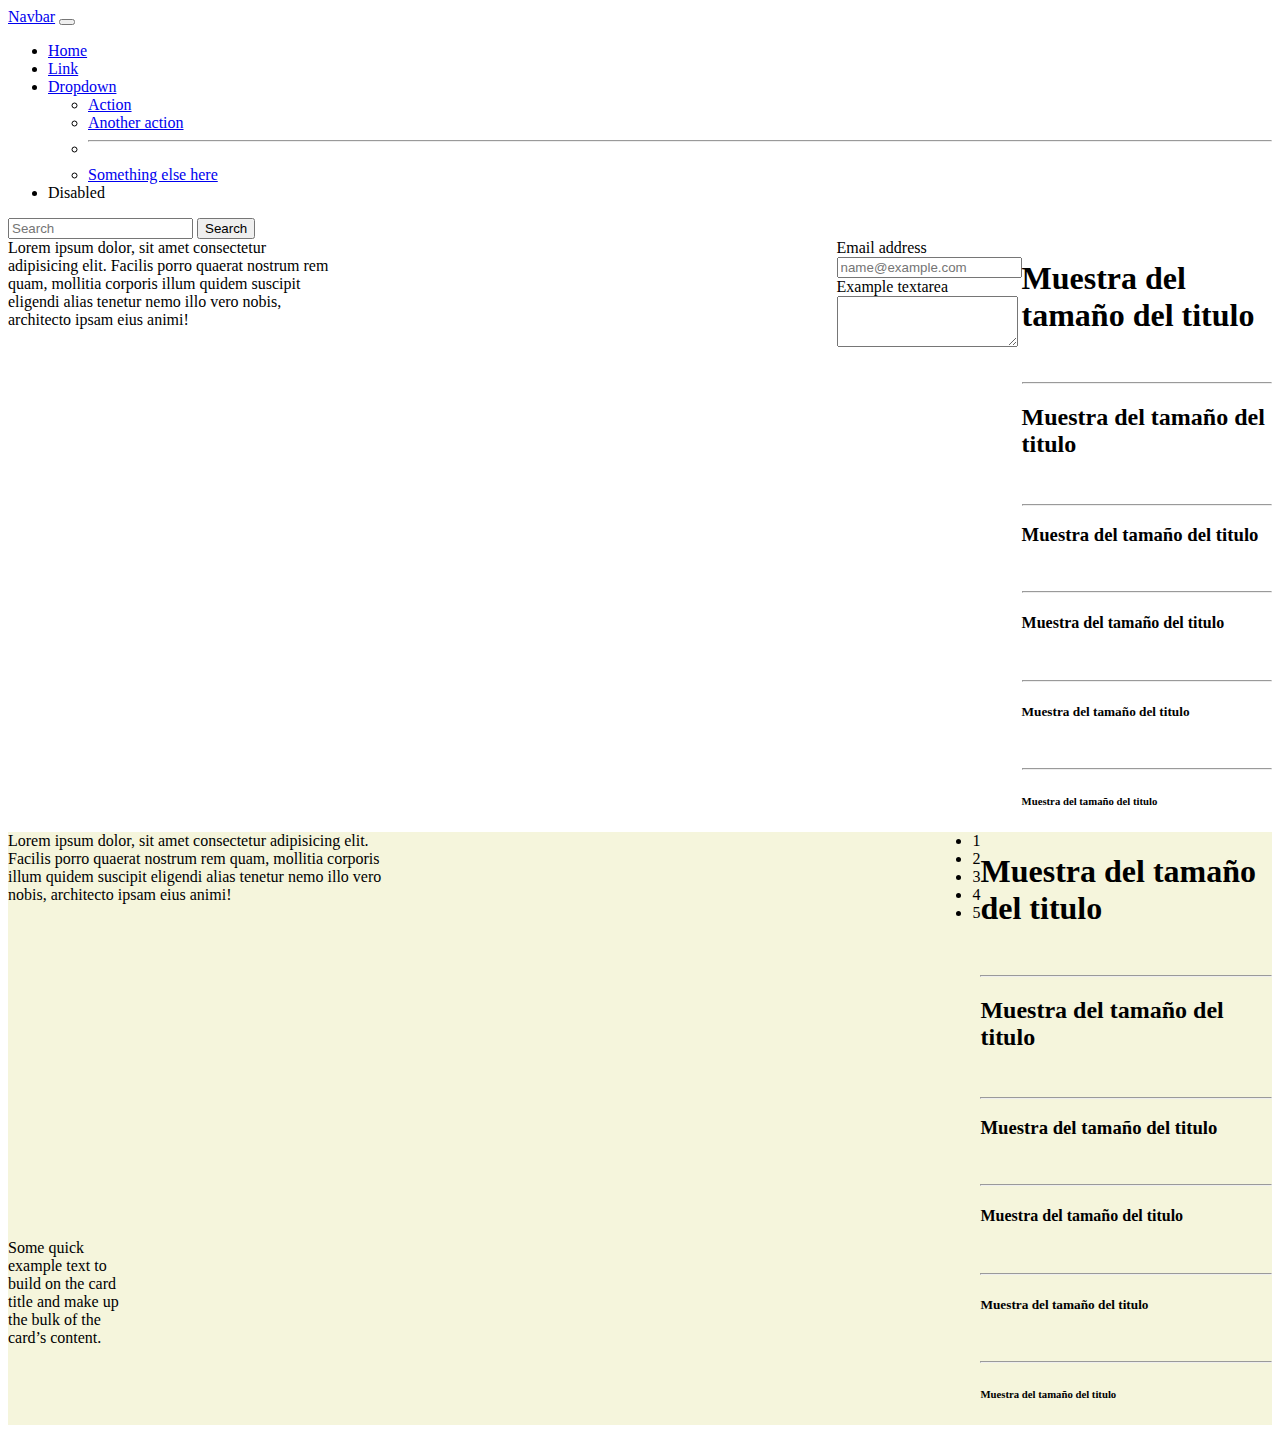
<file: index.html>
<!DOCTYPE html>
<html lang="es">

<head>
    <meta charset="UTF-8">
    <meta name="viewport" content="width=device-width, initial-scale=1.0">
    <title>test</title>
    <link href="https://cdn.jsdelivr.net/npm/bootstrap@5.3.7/dist/css/bootstrap.min.css" rel="stylesheet"
        integrity="sha384-LN+7fdVzj6u52u30Kp6M/trliBMCMKTyK833zpbD+pXdCLuTusPj697FH4R/5mcr" crossorigin="anonymous">
    <link rel="stylesheet" href="styles.css">

</head>

<body>
    <script src="https://cdn.jsdelivr.net/npm/bootstrap@5.3.7/dist/js/bootstrap.bundle.min.js"
        integrity="sha384-ndDqU0Gzau9qJ1lfW4pNLlhNTkCfHzAVBReH9diLvGRem5+R9g2FzA8ZGN954O5Q"
        crossorigin="anonymous"></script>

    <header>
        <nav class="navbar navbar-expand-lg bg-body-tertiary">
            <div class="container-fluid">
                <a class="navbar-brand" href="#">Navbar</a>
                <button class="navbar-toggler" type="button" data-bs-toggle="collapse"
                    data-bs-target="#navbarSupportedContent" aria-controls="navbarSupportedContent"
                    aria-expanded="false" aria-label="Toggle navigation">
                    <span class="navbar-toggler-icon"></span>
                </button>
                <div class="collapse navbar-collapse" id="navbarSupportedContent">
                    <ul class="navbar-nav me-auto mb-2 mb-lg-0">
                        <li class="nav-item">
                            <a class="nav-link active" aria-current="page" href="#">Home</a>
                        </li>
                        <li class="nav-item">
                            <a class="nav-link" href="#">Link</a>
                        </li>
                        <li class="nav-item dropdown">
                            <a class="nav-link dropdown-toggle" href="#" role="button" data-bs-toggle="dropdown"
                                aria-expanded="false">
                                Dropdown
                            </a>
                            <ul class="dropdown-menu">
                                <li><a class="dropdown-item" href="#">Action</a></li>
                                <li><a class="dropdown-item" href="#">Another action</a></li>
                                <li>
                                    <hr class="dropdown-divider">
                                </li>
                                <li><a class="dropdown-item" href="#">Something else here</a></li>
                            </ul>
                        </li>
                        <li class="nav-item">
                            <a class="nav-link disabled" aria-disabled="true">Disabled</a>
                        </li>
                    </ul>
                    <form class="d-flex" role="search">
                        <input class="form-control me-2" type="search" placeholder="Search" aria-label="Search" />
                        <button class="btn btn-outline-success" type="submit">Search</button>
                    </form>
                </div>
            </div>
        </nav>
    </header>
    <section>
        <div class="espacio">
            <div>
                <p>Lorem ipsum dolor, sit amet consectetur adipisicing elit. Facilis porro quaerat nostrum rem quam,
                    mollitia corporis illum quidem suscipit eligendi alias tenetur nemo illo vero nobis, architecto
                    ipsam eius animi!</p>
            </div>
             <div>
        <div class="mb-3">
            <label for="exampleFormControlInput1" class="form-label">Email address</label>
            <input type="email" class="form-control" id="exampleFormControlInput1" placeholder="name@example.com">
        </div>
        <div class="mb-3">
            <label for="exampleFormControlTextarea1" class="form-label">Example textarea</label>
            <textarea class="form-control" id="exampleFormControlTextarea1" rows="3"></textarea>
        </div>
    </div>
            <div>
                <h1>Muestra del tamaño del titulo</h1>
                <br>
                <hr>
                <h2>Muestra del tamaño del titulo</h2>
                <br>
                <hr>
                <h3>Muestra del tamaño del titulo</h3>
                <br>
                <hr>
                <h4>Muestra del tamaño del titulo</h4>
                <br>
                <hr>
                <h5>Muestra del tamaño del titulo</h5>
                <br>
                <hr>
                <h6>Muestra del tamaño del titulo</h6>
            </div>

        </div>
    </section>
    <section class="color">
        <div class="espacio">
            <div>
                <p>Lorem ipsum dolor, sit amet consectetur adipisicing elit. Facilis porro quaerat nostrum rem quam,
                    mollitia corporis illum quidem suscipit eligendi alias tenetur nemo illo vero nobis, architecto
                    ipsam eius animi!</p>
                    <div class="card" style="width: 18rem;">
  <iframe width="560" height="315" src="https://www.youtube.com/embed/jlZ8BMqHowk?si=0RRiaPFMM8_PgCZO" title="YouTube video player" frameborder="0" allow="accelerometer; autoplay; clipboard-write; encrypted-media; gyroscope; picture-in-picture; web-share" referrerpolicy="strict-origin-when-cross-origin" allowfullscreen></iframe>
  <div class="card-body">
    <p class="card-text">Some quick example text to build on the card title and make up the bulk of the card’s content.</p>
  </div>
</div>
                    
            </div>
            <div>
                <li>1</li>
                <li>2</li>
                <li>3</li>
                <li>4</li>
                <li>5</li>
            </div>
            <div>
                <h1>Muestra del tamaño del titulo</h1>
                <br>
                <hr>
                <h2>Muestra del tamaño del titulo</h2>
                <br>
                <hr>
                <h3>Muestra del tamaño del titulo</h3>
                <br>
                <hr>
                <h4>Muestra del tamaño del titulo</h4>
                <br>
                <hr>
                <h5>Muestra del tamaño del titulo</h5>
                <br>
                <hr>
                <h6>Muestra del tamaño del titulo</h6>
            </div>

        </div>
    </section>
   
</body>

</html>
</file>
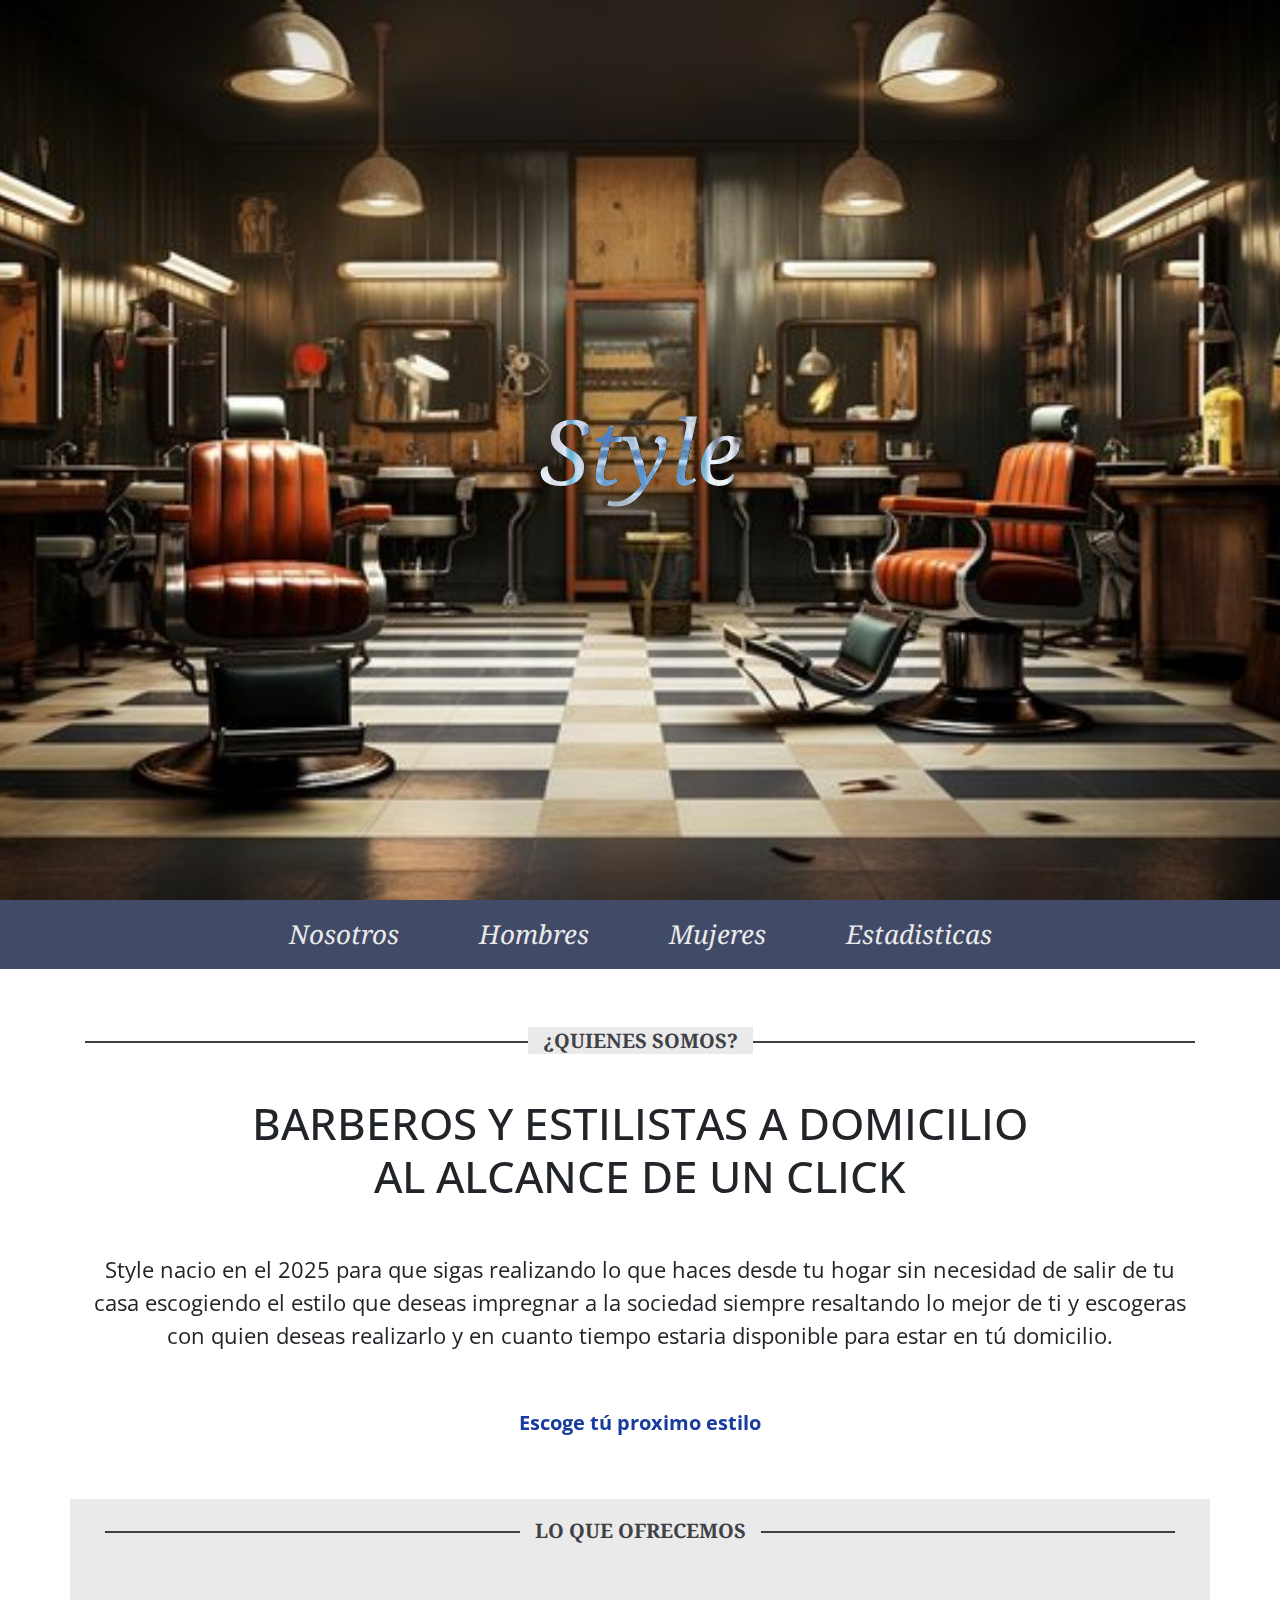
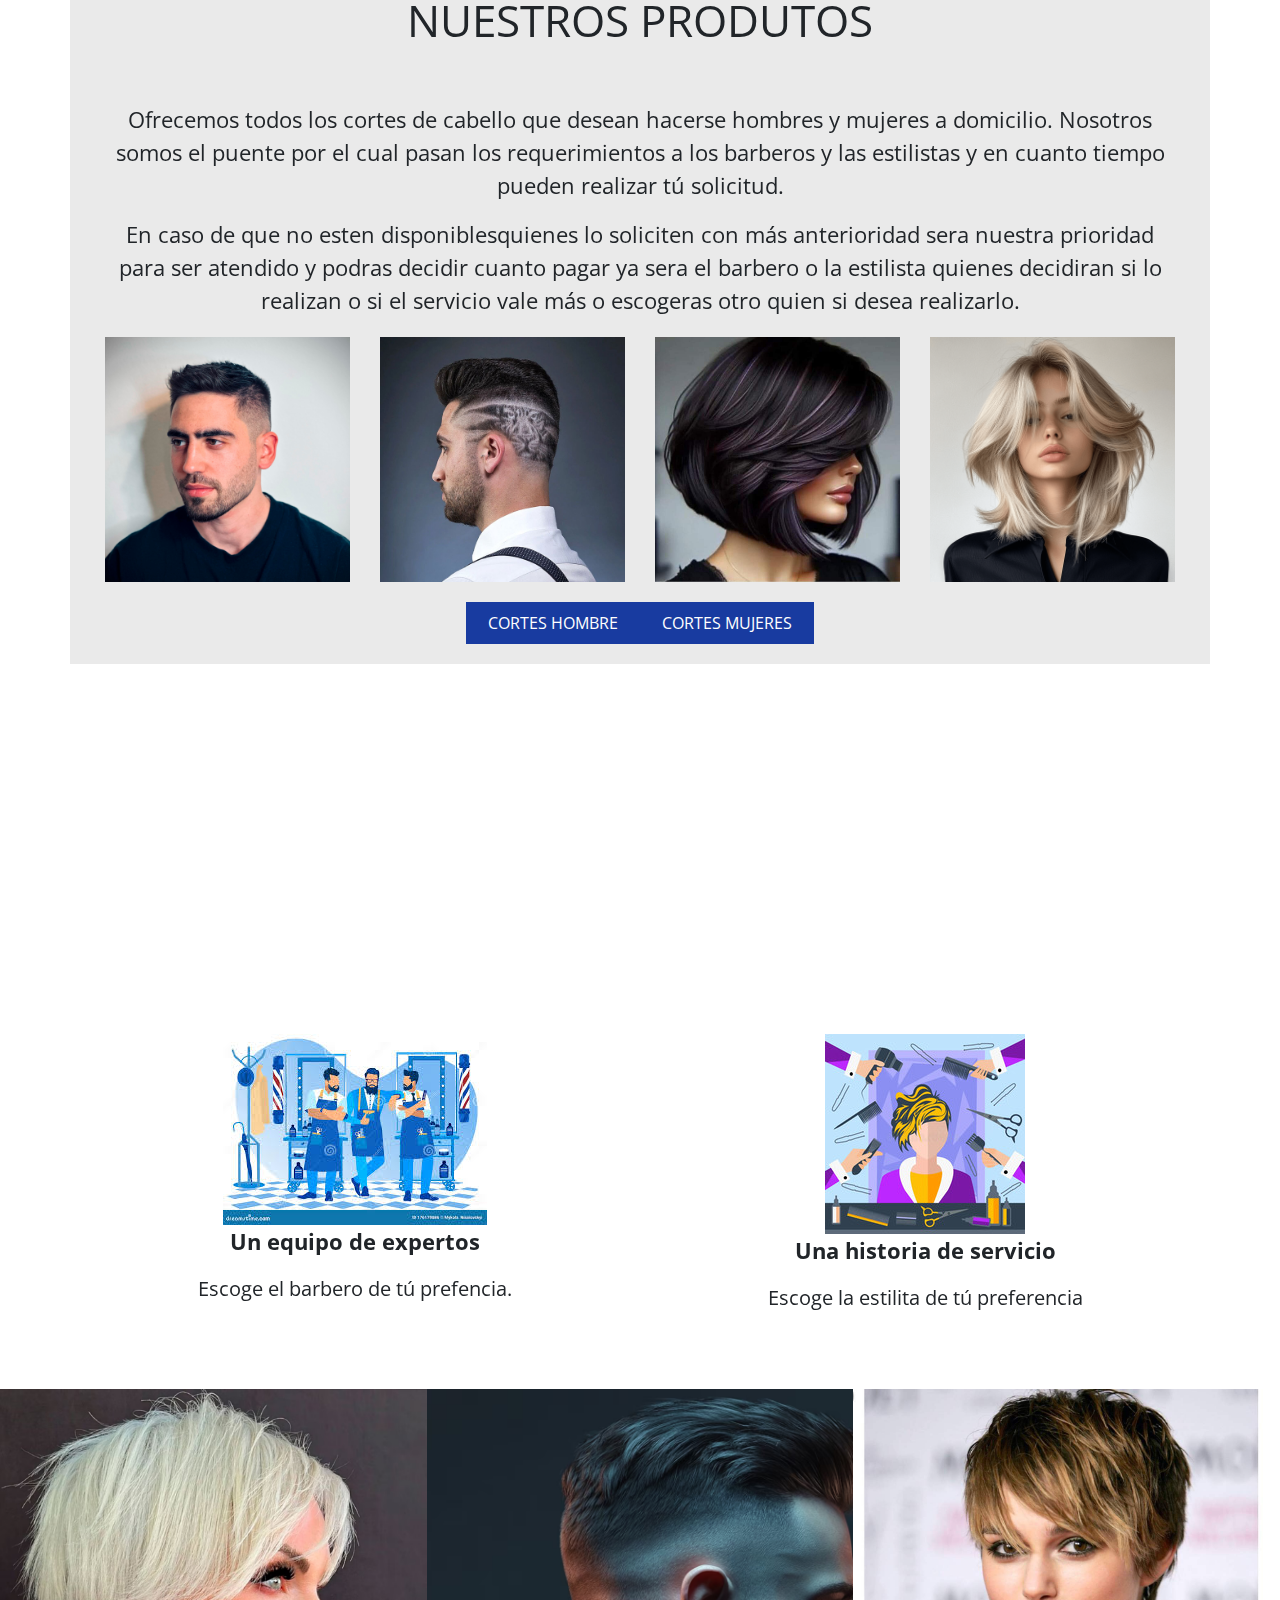
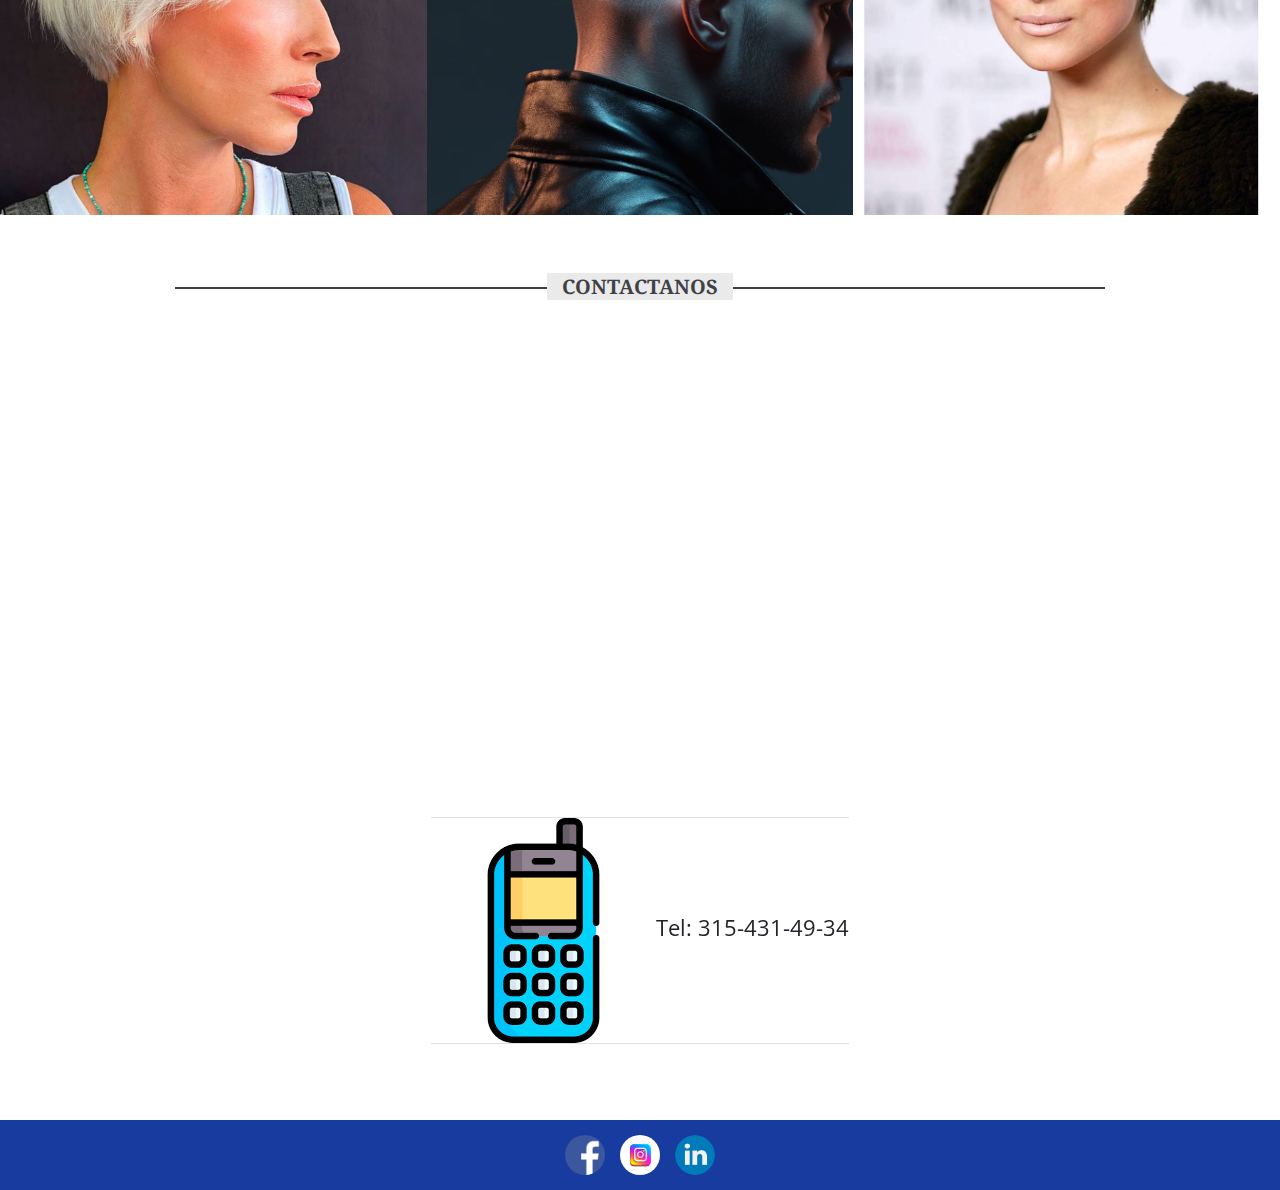
<file: pagina-web-main/index.html>
<!DOCTYPE html>
<html lang="en">
<head>
	<meta charset="UTF-8">
	<meta name="viewport" content="width=device-width, initial-scale=1.0">
	<meta http-equiv="X-UA-Compatible" content="ie=edge">
	<title>Style</title>
	<link rel="stylesheet" href="https://stackpath.bootstrapcdn.com/bootstrap/4.3.1/css/bootstrap.min.css">
	<link href="https://fonts.googleapis.com/css?family=Noto+Serif:400,700,700i|Open+Sans:400,700&display=swap" rel="stylesheet"> 
	<link rel="stylesheet" href="css/estilos.css">
</head>
<body>
	<div class="contenido-header">
		<div class="fondo" id="fondo">
			<h1 class="texto">Style</h1>
		</div>
	</div>

	<nav class="menu">
		<a href="index.html">Nosotros</a>
		<a href="hombres.html">Hombres</a>
		<a href="mujeres.html">Mujeres</a>
        <a href="estadistica.html">Estadisticas</a>
	</nav>

	<main class="container">
		<div class="row nosotros justify-content-center">
			<div class="col-12 text-center">
				<h2 class="subtitulo"><span>¿Quienes somos?</span></h2>
				<h3 class="titulo">Barberos y estilistas a domicilio al alcance de un click</h3>
				<p>
					Style nacio en el 2025 para que sigas realizando lo que haces desde tu hogar
                    sin necesidad de salir de tu casa escogiendo el estilo que deseas impregnar a la sociedad
                    siempre resaltando lo mejor de ti y escogeras con quien deseas realizarlo y en cuanto tiempo
                    estaria disponible para estar en tú domicilio.

				</p>
				<a href="#" class="enlace">Escoge tú proximo estilo</a>
			</div>
		</div>

		<div class="row productos">
			<article class="col-12 text-center">
				<h2 class="subtitulo"><span>Lo que ofrecemos</span></h2>
				<p class="titulo">Nuestros Produtos</p>
				<p>Ofrecemos todos los cortes de cabello que desean hacerse hombres y mujeres a domicilio.
                    Nosotros somos el puente por el cual pasan los requerimientos a los barberos y las
                    estilistas y en cuanto tiempo pueden realizar tú solicitud. 
                </p>
                    <p>En caso de que no esten disponiblesquienes lo soliciten con más anterioridad sera 
                        nuestra prioridad para ser atendido y podras decidir cuanto pagar ya sera el barbero
                         o la estilista quienes decidiran si lo realizan o si el servicio vale más o escogeras
                          otro quien si desea realizarlo.
                </p>
                
			</article>

			<div class="col-12">
				<div class="row justify-content-center">
					<article class="col-6 col-lg-3 py-1">
						<figure class="producto">
							<img src="img/products/corte1.jpg" class="img-fluid" alt="">
							<figcaption class="overlay">
								<p class="overlay-texto">Corte de hombre</p>
							</figcaption>
						</figure>
					</article>

					<article class="col-6 col-lg-3 py-1">
						<figure class="producto">
							<img src="img/products/corte2.jpg" class="img-fluid" alt="">
							<figcaption class="overlay">
								<p class="overlay-texto">Corte de hombre</p>
							</figcaption>
						</figure>
					</article>

					<article class="col-6 col-lg-3 py-1">
						<figure class="producto">
							<img src="img/products/corte3.jpg" class="img-fluid" alt="">
							<figcaption class="overlay">
								<p class="overlay-texto">Corte de mujer</p>
							</figcaption>
						</figure>
					</article>

					<article class="col-6 col-lg-3 py-1">
						<figure class="producto">
							<img src="img/products/corte4.png" class="img-fluid" alt="">
							<figcaption class="overlay">
								<p class="overlay-texto">Corte de mujer</p>
							</figcaption>
						</figure>
					</article>

					<button class="d-block btn-productos">Cortes hombre</button>
                    <button class="d-block btn-productos">Cortes mujeres</button>
				</div>
			</div>
		</div>
	</main>

	<div class="separador text-center text-white">
		<p><q>Haz de tú casa tu propia barbería</q></p>
	</div>

	<div class="container">
		<div class="row acerca-de justify-content-around">
			<article class="col-10 col-sm-5">
				<figure class="text-center">
					<img src="img/icons/barberos.jpg" alt="">
					<figcaption>
						<p>
							<strong class="mb-2">Un equipo de expertos</strong>
							<div class="w-100"></div>
							Escoge el barbero de tú prefencia.
						</p>
					</figcaption>
				</figure>
			</article>

			<article class="col-10 col-sm-5">
				<figure class="text-center">
					<img src="img/icons/estilistas.jpg" alt="">
					<figcaption>
						<p>
							<strong class="mb-2">Una historia de servicio</strong>
							<div class="w-100"></div>
							Escoge la estilita de tú preferencia
						</p>
					</figcaption>
				</figure>
			</article>
		</div>
	</div>

	<div class="container-fluid px-0 galeria">
		<div class="row justify-content-center mx-0 px-0">
			<div class="col-4 px-0 mx-0">
				<img src="img/products/corte7.png" alt="">
			</div>
			<div class="col-4 px-0 mx-0">
				<img src="img/products/corte5.png" alt="">
			</div>
			<div class="col-4 px-0 mx-0">
				<img src="img/products/corte6.jpg" alt="">
			</div>
		</div>
	</div>

	<div class="container-fluid">
		<section class="contacto row justify-content-center">
			<div class="col-12 col-md-9 text-center">
				<h2 class="subtitulo"><span>Contactanos</span></h2>
			</div>

			<iframe class="col-12 col-md-9" src="https://www.google.com/maps/embed?pb=!1m18!1m12!1m3!1d210055.88677505002!2d-75.67981149641271!3d6.230009161867782!2m3!1f0!2f0!3f0!3m2!1i1024!2i768!4f13.1!3m3!1m2!1s0x8e44271d22597277%3A0xc0fe86871fc122af!2sValle%20de%20Aburr%C3%A1%2C%20Antioquia!5e0!3m2!1ses-419!2sco!4v1733184173380!5m2!1ses-419!2sco" width="600" height="450" style="border:0;" allowfullscreen="" loading="lazy" referrerpolicy="no-referrer-when-downgrade" width="100%" height="250" frameborder="0" style="border:0;" allowfullscreen=""></iframe>

			<div class="w-100 mb-4"></div>
			<div>
				<p class="border-bottom border-top">
					<img src="img/icons/cellphone.png" alt="">Tel: 315-431-49-34
				</p>
			</div>
		</section>

		<footer class="row justify-content-center redes-sociales">
			<div class="col-auto">
				<a href="https://www.facebook.com/santiago.mejiaguerra/"><img src="img/icons/facebook.png" alt=""></a>
				<a href="https://www.instagram.com/santiagomejiaguerra/"><img src="img/icons/instagram.jpg" alt=""></a>
				<a href="https://co.linkedin.com/in/santiago-mejia-guerra-56812a28"><img src="img/icons/linkeding.png" alt=""></a>
			</div>
		</footer>
	</div>

	
	<script src="js/main.js"></script>
</body>
</html>
</file>
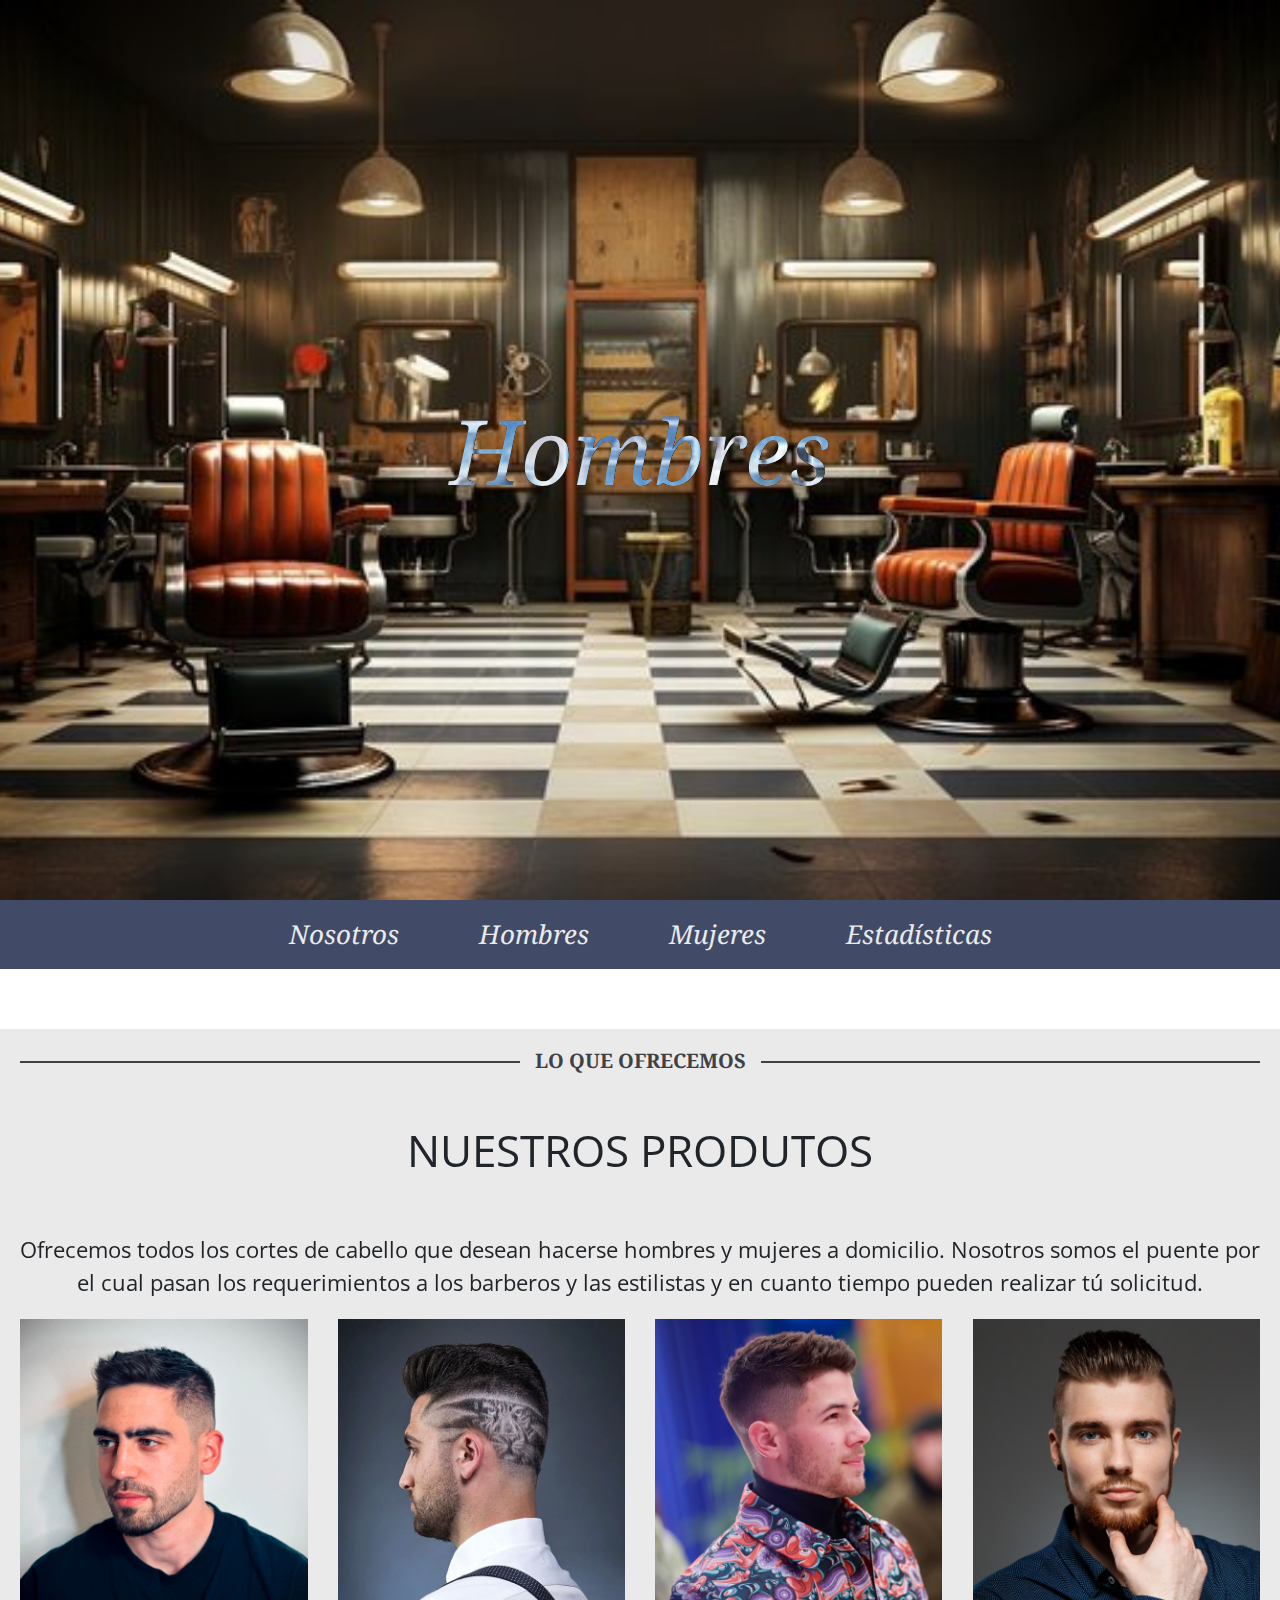
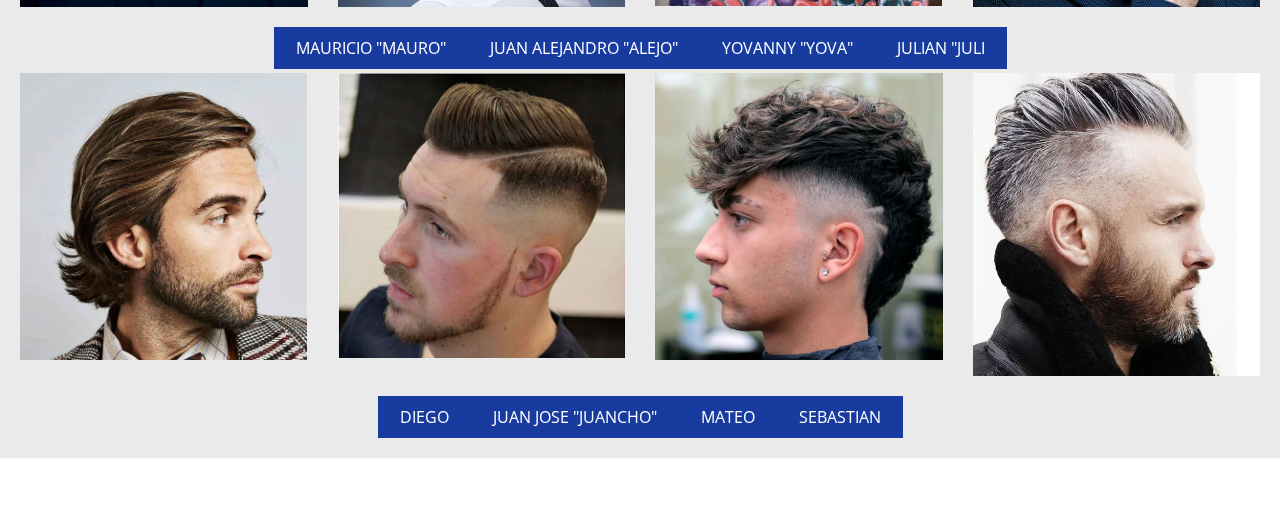
<file: pagina-web-main/hombres.html>
<!DOCTYPE html>
<html lang="en">
<head>
    <meta charset="UTF-8">
    <meta name="viewport" content="width=device-width, initial-scale=1.0">
    <title>Hombres</title>
    <link rel="stylesheet" href="https://stackpath.bootstrapcdn.com/bootstrap/4.3.1/css/bootstrap.min.css">
	<link href="https://fonts.googleapis.com/css?family=Noto+Serif:400,700,700i|Open+Sans:400,700&display=swap" rel="stylesheet"> 
	<link rel="stylesheet" href="css/estilos.css">
</head>
<body>
    <div class="contenido-header">
		<div class="fondo" id="fondo">
			<h1 class="texto">Hombres</h1>
		</div>
	</div>

	<nav class="menu">
		<a href="index.html">Nosotros</a>
		<a href="hombres.html">Hombres</a>
		<a href="mujeres.html">Mujeres</a>
        <a href="estadistica.html">Estadísticas</a>
	</nav>

		<div class="row productos">
			<article class="col-12 text-center">
				<h2 class="subtitulo"><span>Lo que ofrecemos</span></h2>
				<p class="titulo">Nuestros Produtos</p>
				<p>Ofrecemos todos los cortes de cabello que desean hacerse hombres y mujeres a domicilio.
                    Nosotros somos el puente por el cual pasan los requerimientos a los barberos y las
                    estilistas y en cuanto tiempo pueden realizar tú solicitud. 
                </p>
                                 
			</article>

			<div class="col-12">
				<div class="row justify-content-center">
					<article class="col-6 col-lg-3 py-1">
						<figure class="producto">
							<img src="img/products/corte1.jpg" class="img-fluid" alt="">
							<figcaption class="overlay">
								<p class="overlay-texto">Mauricio "Mauro"</p>
							</figcaption>
						</figure>
					</article>

					<article class="col-6 col-lg-3 py-1">
						<figure class="producto">
							<img src="img/products/corte2.jpg" class="img-fluid" alt="">
							<figcaption class="overlay">
								<p class="overlay-texto">Juan Alejandro "Alejo"</p>
							</figcaption>
						</figure>
					</article>

					<article class="col-6 col-lg-3 py-1">
						<figure class="producto">
							<img src="img/products/corte8.avif" class="img-fluid" alt="">
							<figcaption class="overlay">
								<p class="overlay-texto">Yovanny "Yova"</p>
							</figcaption>
						</figure>
					</article>

					<article class="col-6 col-lg-3 py-1">
						<figure class="producto">
							<img src="img/products/corte9.avif" class="img-fluid" alt="">
							<figcaption class="overlay">
								<p class="overlay-texto">Julian "Juli"</p>
							</figcaption>
						</figure>
					</article>

					<button class="d-block btn-productos">Mauricio "Mauro"</button>
                    <button class="d-block btn-productos">Juan Alejandro "alejo"</button>
					<button class="d-block btn-productos">Yovanny "Yova"</button>
                    <button class="d-block btn-productos">Julian "Juli</button>
				</div>
				<div class="row justify-content-center">
					<article class="col-6 col-lg-3 py-1">
						<figure class="producto">
							<img src="img/products/corte10.jpg" class="img-fluid" alt="">
							<figcaption class="overlay">
								<p class="overlay-texto">Diego</p>
							</figcaption>
						</figure>
					</article>

					<article class="col-6 col-lg-3 py-1">
						<figure class="producto">
							<img src="img/products/corte11.jpg" class="img-fluid" alt="">
							<figcaption class="overlay">
								<p class="overlay-texto">Juan Jose "Juancho"</p>
							</figcaption>
						</figure>
					</article>

					<article class="col-6 col-lg-3 py-1">
						<figure class="producto">
							<img src="img/products/corte12.webp" class="img-fluid" alt="">
							<figcaption class="overlay">
								<p class="overlay-texto">Mateo</p>
							</figcaption>
						</figure>
					</article>
					<article class="col-6 col-lg-3 py-1">
						<figure class="producto">
							<img src="img/products/corte13.webp" class="img-fluid" alt="">
							<figcaption class="overlay">
								<p class="overlay-texto">Sebastian "sebas"</p>
							</figcaption>
						</figure>
					</article>

					<button class="d-block btn-productos">Diego</button>
                    <button class="d-block btn-productos">Juan Jose "Juancho"</button>
					<button class="d-block btn-productos">Mateo</button>
                    <button class="d-block btn-productos">Sebastian</button>
				</div>
				
			</div>
			<script src="js/main.js"></script>
</body>

</html>
</file>
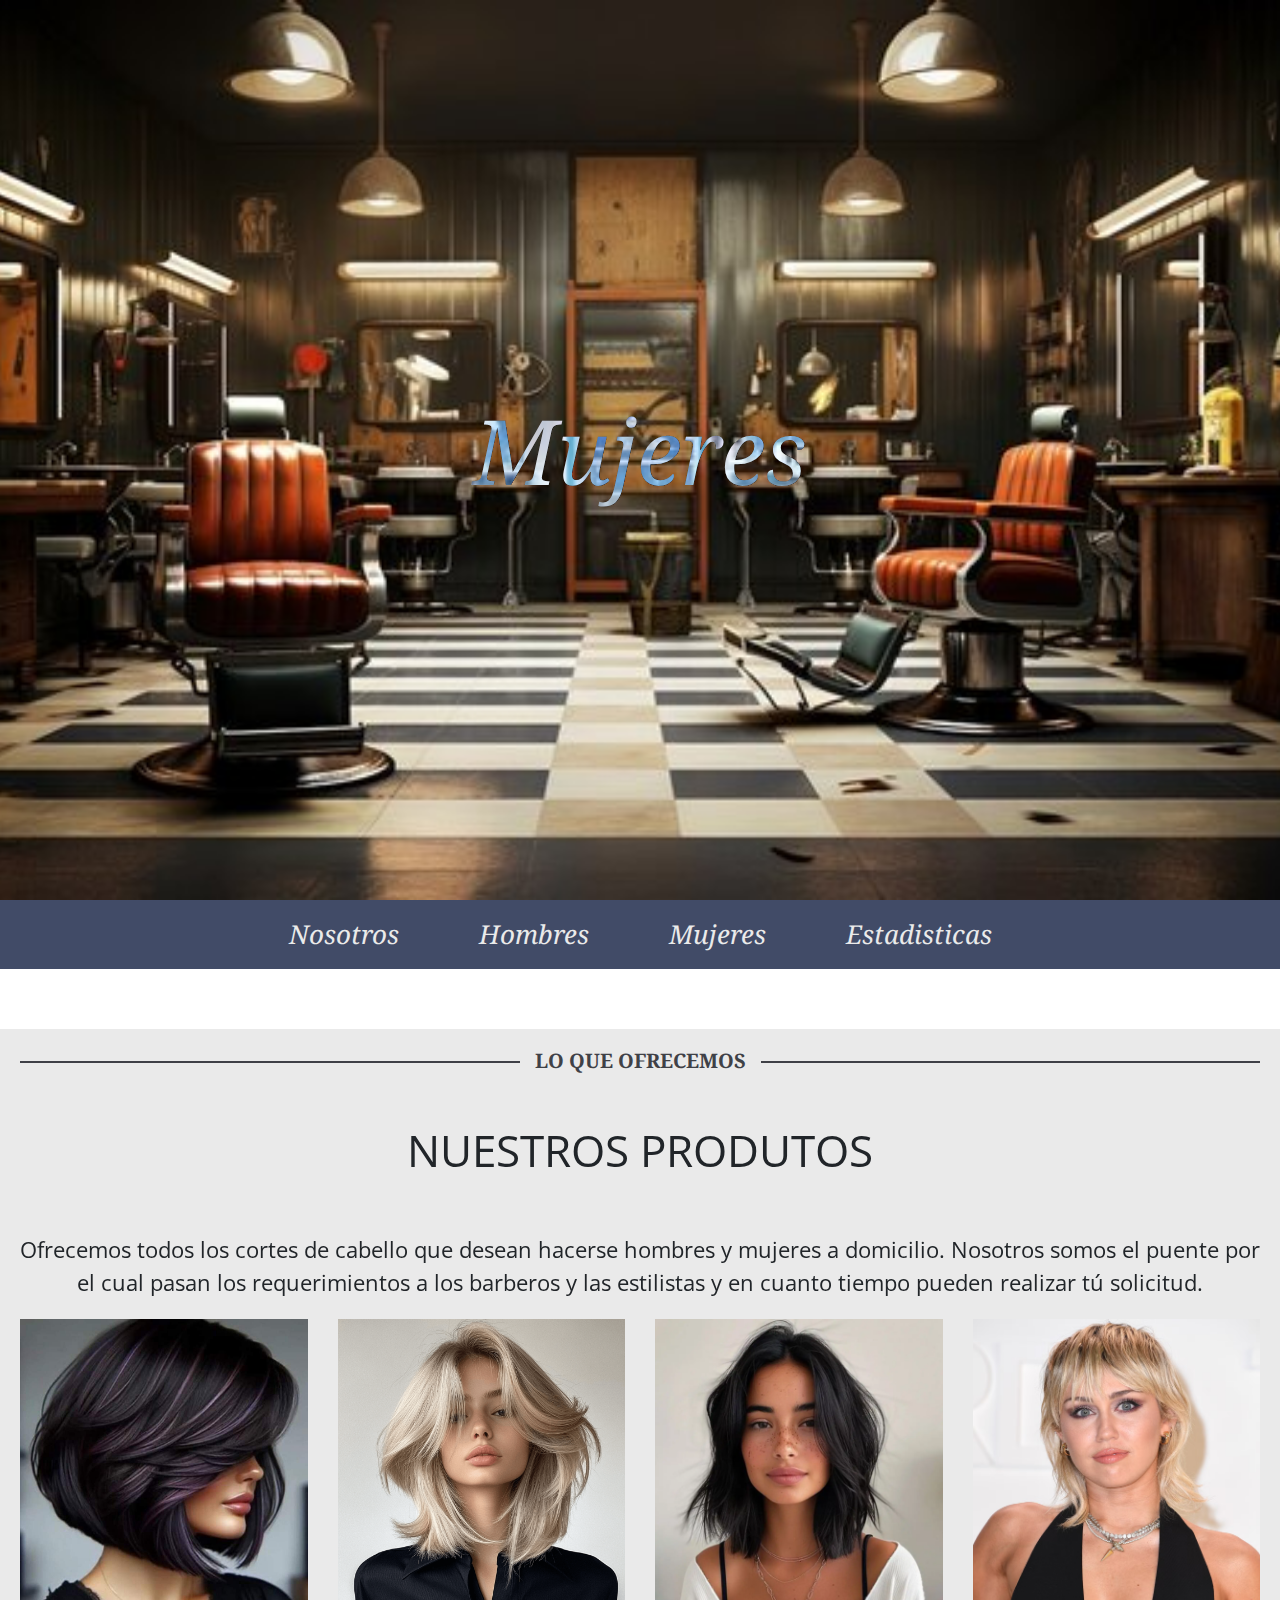
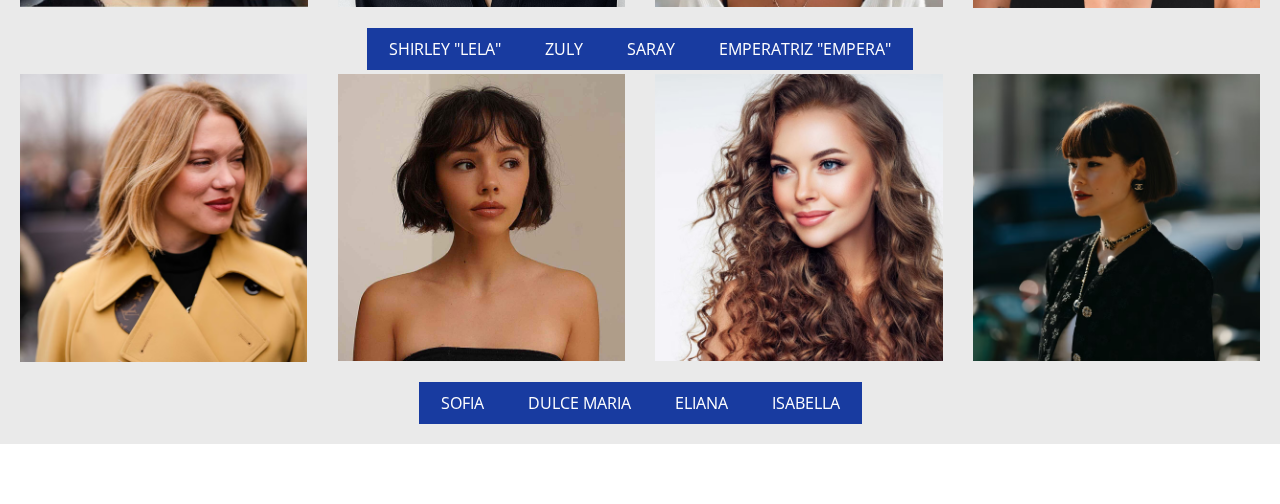
<file: pagina-web-main/mujeres.html>
<!DOCTYPE html>
<html lang="en">
<head>
    <meta charset="UTF-8">
    <meta name="viewport" content="width=device-width, initial-scale=1.0">
    <title>Mujeres</title>
    <link rel="stylesheet" href="https://stackpath.bootstrapcdn.com/bootstrap/4.3.1/css/bootstrap.min.css">
	<link href="https://fonts.googleapis.com/css?family=Noto+Serif:400,700,700i|Open+Sans:400,700&display=swap" rel="stylesheet"> 
	<link rel="stylesheet" href="css/estilos.css">
</head>
<body>
    <div class="contenido-header">
		<div class="fondo" id="fondo">
			<h1 class="texto">Mujeres</h1>
		</div>
	</div>

	<nav class="menu">
		<a href="index.html">Nosotros</a>
		<a href="hombres.html">Hombres</a>
		<a href="mujeres.html">Mujeres</a>
        <a href="estadistica.html">Estadisticas</a>
	</nav>

		<div class="row productos">
			<article class="col-12 text-center">
				<h2 class="subtitulo"><span>Lo que ofrecemos</span></h2>
				<p class="titulo">Nuestros Produtos</p>
				<p>Ofrecemos todos los cortes de cabello que desean hacerse hombres y mujeres a domicilio.
                    Nosotros somos el puente por el cual pasan los requerimientos a los barberos y las
                    estilistas y en cuanto tiempo pueden realizar tú solicitud. 
                </p>
                                 
			</article>

			<div class="col-12">
				<div class="row justify-content-center">
					<article class="col-6 col-lg-3 py-1">
						<figure class="producto">
							<img src="img/products/corte3.jpg" class="img-fluid" alt="">
							<figcaption class="overlay">
								<p class="overlay-texto">Shirley "Lela"</p>
							</figcaption>
						</figure>
					</article>

					<article class="col-6 col-lg-3 py-1">
						<figure class="producto">
							<img src="img/products/corte4.png" class="img-fluid" alt="">
							<figcaption class="overlay">
								<p class="overlay-texto">Zuly</p>
							</figcaption>
						</figure>
					</article>

					<article class="col-6 col-lg-3 py-1">
						<figure class="producto">
							<img src="img/products/corte14.webp" class="img-fluid" alt="">
							<figcaption class="overlay">
								<p class="overlay-texto">Saray</p>
							</figcaption>
						</figure>
					</article>

					<article class="col-6 col-lg-3 py-1">
						<figure class="producto">
							<img src="img/products/corte15.avif" class="img-fluid" alt="">
							<figcaption class="overlay">
								<p class="overlay-texto">Emperatriz "Empera"</p>
							</figcaption>
						</figure>
					</article>

					<button class="d-block btn-productos">Shirley "Lela"</button>
                    <button class="d-block btn-productos">Zuly</button>
					<button class="d-block btn-productos">Saray</button>
                    <button class="d-block btn-productos">Emperatriz "Empera"</button>
				</div>
				<div class="row justify-content-center">
					<article class="col-6 col-lg-3 py-1">
						<figure class="producto">
							<img src="img/products/corte16.avif" class="img-fluid" alt="">
							<figcaption class="overlay">
								<p class="overlay-texto">Sofia</p>
							</figcaption>
						</figure>
					</article>

					<article class="col-6 col-lg-3 py-1">
						<figure class="producto">
							<img src="img/products/corte17.jpg" class="img-fluid" alt="">
							<figcaption class="overlay">
								<p class="overlay-texto">Dulce Maria</p>
							</figcaption>
						</figure>
					</article>

					<article class="col-6 col-lg-3 py-1">
						<figure class="producto">
							<img src="img/products/corte18.avif" class="img-fluid" alt="">
							<figcaption class="overlay">
								<p class="overlay-texto">Eliana</p>
							</figcaption>
						</figure>
					</article>
					<article class="col-6 col-lg-3 py-1">
						<figure class="producto">
							<img src="img/products/corte19.avif" class="img-fluid" alt="">
							<figcaption class="overlay">
								<p class="overlay-texto">Isabella</p>
							</figcaption>
						</figure>
					</article>

					<button class="d-block btn-productos">Sofia</button>
                    <button class="d-block btn-productos">Dulce Maria</button>
					<button class="d-block btn-productos">Eliana</button>
                    <button class="d-block btn-productos">Isabella</button>
				</div>
				
			</div>
			<script src="js/main.js"></script>
</body>

</html>
</file>
<file: styles.css>
.espacio{
    display: flex;
}

.color{
    background-color: beige;
}

p {
    margin-top: 0;
    margin-bottom: 1rem;
    width: 40%;
}
</file>
<file: pagina-web-main/css/estilos.css>
*{
   margin:0;
   padding:0;
   box-sizing:border-box;
}
:root{
   --blue-dark:#3f4147;
   --blue-medium:#414b67;
   --blue-light:#183ba0;
   --gray-light:#eaeaea;
   --white:#f4fffd;
}
body{
   font-size:20px;
   font-family:'Open sans',sans-serif;
   

}
p{
   font-size:22px;
}
/*header*/
.contenido-header {
    width: 100%;
    height:100vh;
    background-image:url(../img/barberia.jpg);
    background-position: center;
    background-size: cover;
    background-attachment: fixed;
 }

.contenido-header .fondo {
    width: 0%;
    height: 100%;
    max-width: 100%;
    background-image: url(../img/tijeras.png);
}

.contenido-header .texto {
    width: calc(100vw - 20px);
    height: 100vh;
    font-size: 90px;
    font-weight: 400;
    font-family: 'Noto Serif', serif;
    font-style: italic;
    display: flex;
    align-items: center;
    justify-content: center;
    color: white; /* Cambié el color a blanco para mejor contraste con el fondo oscuro */
    mix-blend-mode: difference; /* Usando mix-blend-mode para resaltar el texto sin afectar el fondo */
    position: absolute; /* Posición absoluta en relación al contenedor */
    top: 50%; /* Centra verticalmente el texto */
    left: 50%; /* Centra horizontalmente el texto */
    transform: translate(-50%, -50%); /* Ajusta la posición para que el texto quede realmente centrado */
    background-color: rgba(8, 114, 79, 0);  /* Fondo transparente */
    padding: 10px; /* Establece el área de relleno en los cuatro lados de un elemento */
    border-radius: 20px;
    text-align: center;
    text-shadow: 4px 4px 8px rgba(0, 0, 0, 0.5); /* Sombra de texto para resaltar */
}



/* ------------------------- */
/* NAVBAR */
/* ------------------------- */
.menu {
    background-color: var(--blue-medium);
    width: 100%;
    position: sticky;
    top: 0;
    padding: 5px;
    z-index: 999;
    text-align: center;
    display: flex;
    justify-content: center;
    font-family: 'Noto Serif', serif;
    font-style: italic;
    margin-bottom: 60px;
}

.menu a {
    display: inline-block;
    padding: 10px 30px;
    font-size: 26px;
    background-color: var(--blue-medium);
    margin: 0 10px;
    transition: .5s ease all;
    color: var(--gray-light);
    text-decoration: none;
}

.menu a:hover {
    transform: translateY(18px);
    background-color: var(--blue-light);
}

/* ------------------------- */
/* Nosotros */
/* ------------------------- */
.nosotros {
    margin-bottom: 60px;
}

.subtitulo {
    font-size: 20px;
    color: var(--blue-dark);
    font-family: 'Noto Serif', serif;
    font-weight: 700;
    z-index: 2;
    text-transform: uppercase;
    margin-bottom: 20px;
}

.subtitulo span {
    background-color: var(--gray-light);
    padding: 0 15px;
    z-index: 99;
    position: relative;
}

.subtitulo::after {
    content: "";
    display: inline-block;
    height: 2px;
    width: 100%;
    background: var(--blue-dark);
    position: relative;
    top: -29px;
    z-index: 1;
}

.nosotros .titulo {
    width: 70%;
    font-size: 44px;
    text-transform: uppercase;
    display: inline-block;
    margin-bottom: 50px;
}

.nosotros .enlace {
    display: inline-block;
    margin-top: 40px;
    color: var(--blue-light);
    font-weight: 700;
    border-bottom: 1px solid transparent;
    transition: .3s ease all;
}

.nosotros .enlace:hover {
    text-decoration: none;
    letter-spacing: 3px;
    border-bottom: 1px solid var(--blue-light);
}

/* ------------------------- */
/* Productos */
/* ------------------------- */
.productos {
    background: var(--gray-light);
    padding: 20px;
    margin-bottom: 60px;
}

.productos .titulo {
    width: 70%;
    font-size: 44px;
    text-transform: uppercase;
    display: inline-block;
    margin-bottom: 50px;
}

.productos .producto {
    position: relative;
    width: 100%;
}

.productos .overlay {
    width: 0%;
    height: 100%;
    position: absolute;
    bottom: 0;
    left: 0;
    right: 0;
    background: var(--blue-light);
    overflow: hidden;
    transition: .5s ease;
}

.productos .producto:hover .overlay{
    width: 100%;
    opacity: .8;
}

.productos .producto .overlay-texto {
    top: 50%;
    left: 50%;
    position: absolute;
    white-space: nowrap;
    color: var(--white);
    font-size: 18px;
    transform: translate(-50%, -50%);
    overflow: hidden;
    border-top: 1px solid #fff;
    border-bottom: 1px solid #fff;
}

.productos .btn-productos {
    background-color: var(--blue-light);
    color: #fff;
    padding: 7px 20px;
    text-transform: uppercase;
    font-size: 16px;
    border: 2px solid transparent;
    transition: .3s ease;
}

.productos .btn-productos:hover {
    background-color: transparent;
    border: 2px solid var(--blue-light);
    color: var(--blue-light);
}

/* ------------------------- */
/* Separador */
/* ------------------------- */
.separador {
    width: 100%;
    height: 250px;
    background-image: url('../img/barberhop.jpg');
    background-position: center;
    background-size: cover;
    background-attachment: fixed;
    margin-bottom: 60px;
}

.separador p {
    height: 100%;
    width: 100%;
    display: flex;
    align-items: center;
    justify-content: center;
    font-size: 24px;
    font-family: 'Noto Serif', serif;
    padding: 10px;
}

/* ------------------------- */
/* Acerca de */
/* ------------------------- */
.acerca-de {
    margin-bottom: 60px;
}

/* ------------------------- */
/* Galeria */
/* ------------------------- */
.galeria {
    margin-bottom: 60px;
}

.galeria img {
    height: 100%;
    width: 100%;
    object-fit: cover;
}

.contacto {
    margin-bottom: 60px;
}

.redes-sociales {
    padding: 10px;
    background-color: var(--blue-light);
}

.redes-sociales img {
    padding: 5px;
    border-radius: 100%;
    width: 50px;
    transition: .3s ease all;
}

.redes-sociales img:hover {
    transform: scale(1.2);
}

/* ------------------------- */
/* Mediaqueries */
/* ------------------------- */
@media screen and (max-width: 992px) {
    p {
        font-size: 18px;
    }

    .contenido-header .texto {
        font-size: 60px;
    }

    .menu a {
        font-size: 20px;
    }

    .nosotros .titulo,
    .productos .titulo {
        font-size: 30px;
    }

}
</file>
